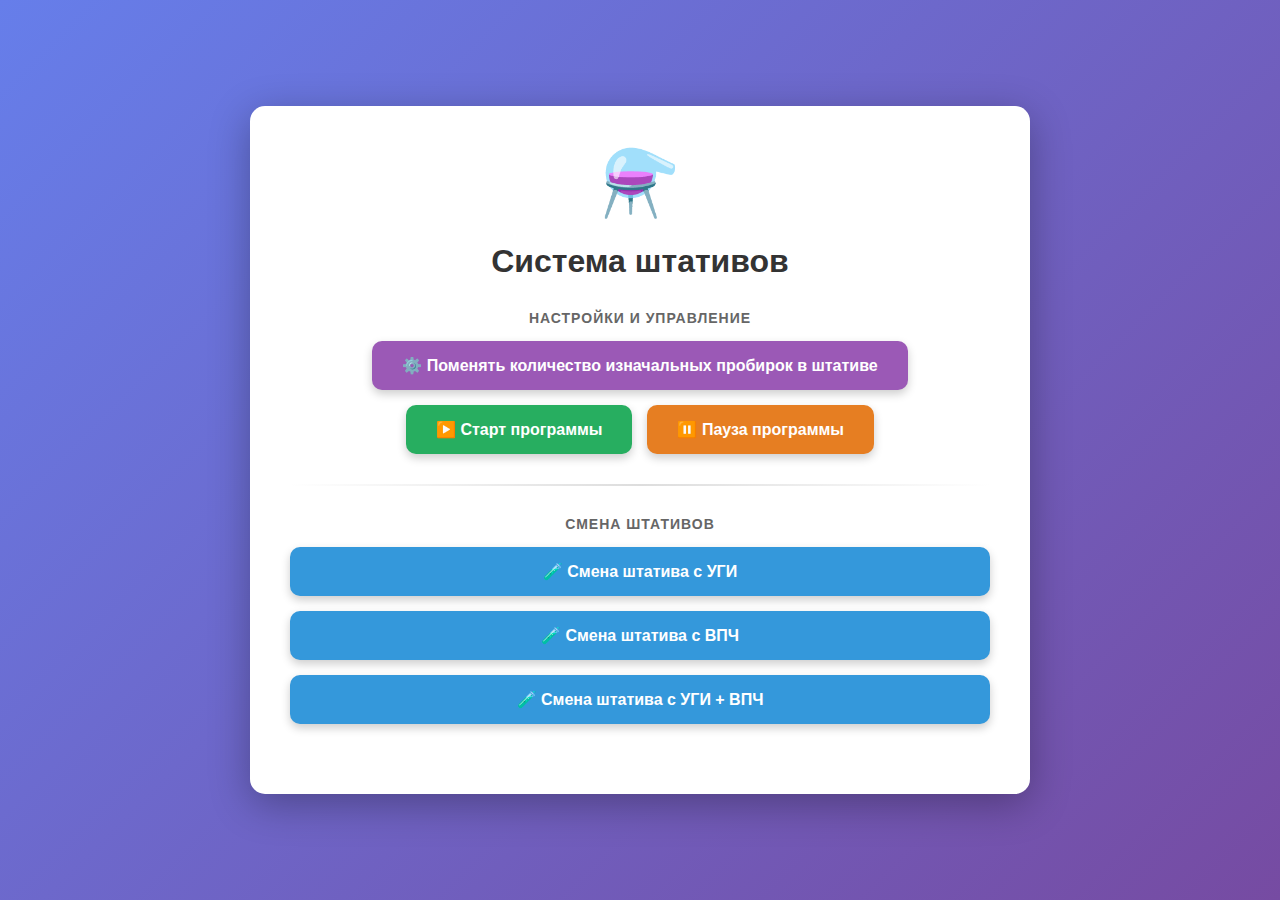
<file: Index.html>
<!DOCTYPE html>
<html lang="ru">
<head>
    <meta charset="UTF-8">
    <meta name="viewport" content="width=device-width, initial-scale=1.0">
    <title>Система штативов</title>
    <link rel="stylesheet" href="style.css">
</head>
<body>
    <div class="container">
        <div class="icon">⚗️</div>
        <h1>Система штативов</h1>

        <!-- Секция настроек и управления -->
        <div class="button-section">
            <div class="section-title">Настройки и управление</div>
            <div class="button-row">
                <button class="btn-settings" onclick="goToSettings()">
                    ⚙️ Поменять количество изначальных пробирок в штативе
                </button>
            </div>
            <div class="button-row">
                <button class="btn-start" onclick="startProgram()">
                    ▶️ Старт программы
                </button>
                <button class="btn-pause" onclick="pauseProgram()">
                    ⏸️ Пауза программы
                </button>
            </div>
        </div>

        <div class="divider"></div>

        <!-- Секция смены штативов -->
        <div class="button-section">
            <div class="section-title">Смена штативов</div>
            <div class="button-column">
                <button class="btn-rack" onclick="changeRackUGI()">
                    🧪 Смена штатива с УГИ
                </button>
                <button class="btn-rack" onclick="changeRackVPCH()">
                    🧪 Смена штатива с ВПЧ
                </button>
                <button class="btn-rack" onclick="changeRackBoth()">
                    🧪 Смена штатива с УГИ + ВПЧ
                </button>
            </div>
        </div>
    </div>

    <script>
        // API URL
        const API_URL = 'http://localhost:5000/api';

        // Обновление статуса робота
        async function updateStatus() {
            try {
                const response = await fetch(`${API_URL}/robot_status`);
                const data = await response.json();
                
                // Обновляем индикаторы статуса (если нужно)
                console.log('Статус робота:', data);
            } catch (error) {
                console.error('Ошибка получения статуса:', error);
            }
        }

        function goToSettings() {
            window.location.href = 'matrices.html';
        }

        async function startProgram() {
            try {
                const response = await fetch(`${API_URL}/start_program`, {
                    method: 'POST',
                    headers: {'Content-Type': 'application/json'}
                });
                const data = await response.json();
                
                if (data.success) {
                    alert('✓ ' + data.message);
                } else {
                    alert('✗ ' + data.message);
                }
            } catch (error) {
                alert('✗ Ошибка связи с сервером: ' + error);
            }
        }

        async function pauseProgram() {
            try {
                const response = await fetch(`${API_URL}/pause_program`, {
                    method: 'POST',
                    headers: {'Content-Type': 'application/json'}
                });
                const data = await response.json();
                
                if (data.success) {
                    alert('✓ ' + data.message);
                } else {
                    alert('✗ ' + data.message);
                }
            } catch (error) {
                alert('✗ Ошибка связи с сервером: ' + error);
            }
        }

        async function changeRackUGI() {
            try {
                const response = await fetch(`${API_URL}/change_rack`, {
                    method: 'POST',
                    headers: {'Content-Type': 'application/json'},
                    body: JSON.stringify({type: 'ugi'})
                });
                const data = await response.json();
                
                if (data.success) {
                    alert('✓ ' + data.message);
                } else {
                    alert('✗ ' + data.message);
                }
            } catch (error) {
                alert('✗ Ошибка связи с сервером: ' + error);
            }
        }

        async function changeRackVPCH() {
            try {
                const response = await fetch(`${API_URL}/change_rack`, {
                    method: 'POST',
                    headers: {'Content-Type': 'application/json'},
                    body: JSON.stringify({type: 'vpch'})
                });
                const data = await response.json();
                
                if (data.success) {
                    alert('✓ ' + data.message);
                } else {
                    alert('✗ ' + data.message);
                }
            } catch (error) {
                alert('✗ Ошибка связи с сервером: ' + error);
            }
        }

        async function changeRackBoth() {
            try {
                const response = await fetch(`${API_URL}/change_rack`, {
                    method: 'POST',
                    headers: {'Content-Type': 'application/json'},
                    body: JSON.stringify({type: 'both'})
                });
                const data = await response.json();
                
                if (data.success) {
                    alert('✓ ' + data.message);
                } else {
                    alert('✗ ' + data.message);
                }
            } catch (error) {
                alert('✗ Ошибка связи с сервером: ' + error);
            }
        }

        // Обновляем статус каждые 1 секунду
        setInterval(updateStatus, 1000);
        updateStatus();
    </script>
</body>
</html>
</file>
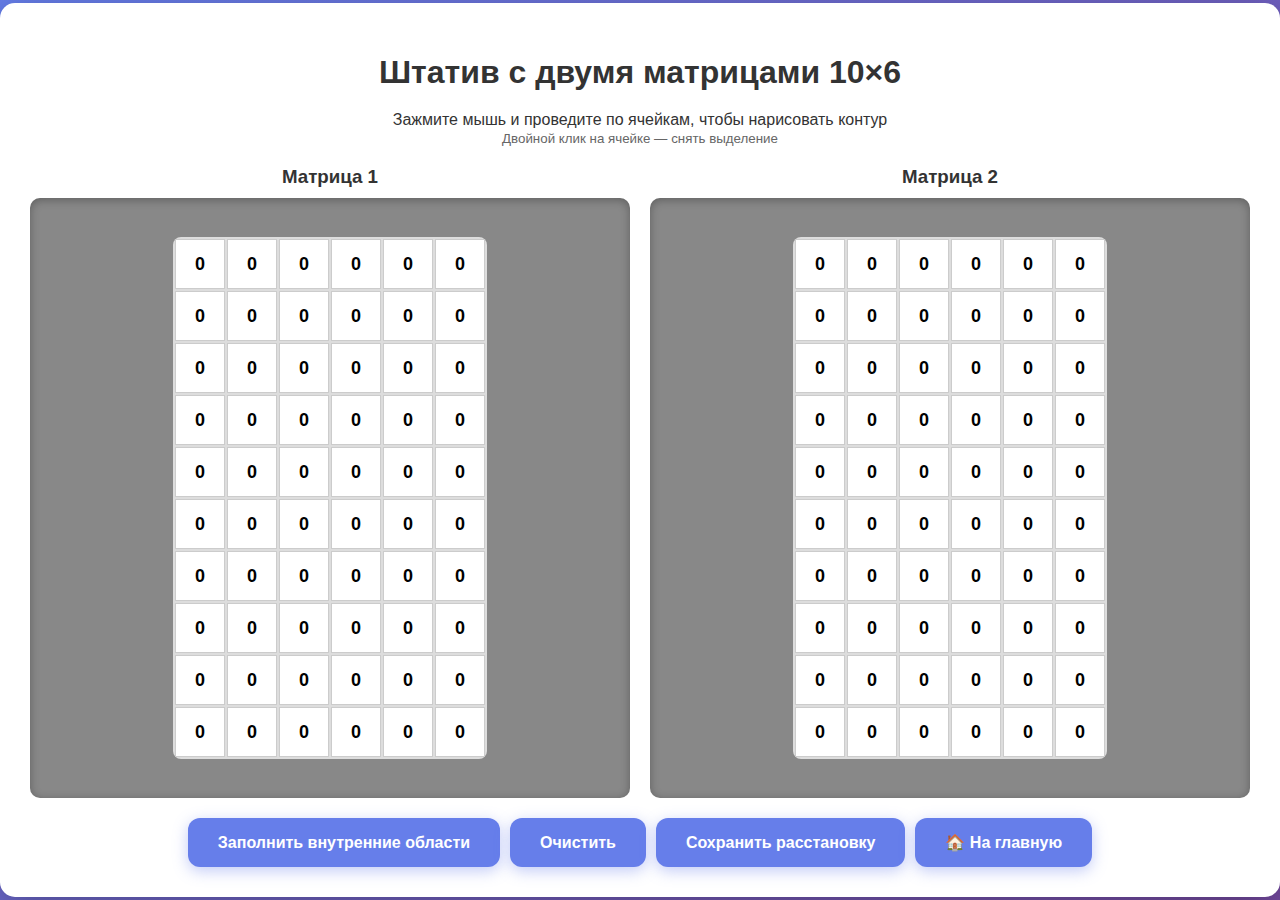
<file: matrices.html>
<!DOCTYPE html>
<html lang="ru">
<head>
    <meta charset="UTF-8">
    <meta name="viewport" content="width=device-width, initial-scale=1.0">
    <title>Штатив с двумя матрицами (Server версия)</title>
    <link rel="stylesheet" href="style.css">
</head>
<body>
    <div class="containerForMetrices">
        <h1>Штатив с двумя матрицами 10×6</h1>
        <div class="info">
            Зажмите мышь и проведите по ячейкам, чтобы нарисовать контур<br>
            <small style="color: #666;">Двойной клик на ячейке — снять выделение</small>
        </div>
        <div style="display: flex; gap: 20px; justify-content: center; flex-wrap: wrap;">
            <div>
                <h3 style="text-align: center; color: #333; margin-bottom: 10px;">Матрица 1</h3>
                <div class="matrix-wrapper">
                    <div class="matrix" id="matrix1"></div>
                </div>
            </div>
            <div>
                <h3 style="text-align: center; color: #333; margin-bottom: 10px;">Матрица 2</h3>
                <div class="matrix-wrapper">
                    <div class="matrix" id="matrix2"></div>
                </div>
            </div>
        </div>
        <div class="controls">
            <button onclick="calculateInside()">Заполнить внутренние области</button>
            <button onclick="reset()">Очистить</button>
            <button onclick="saveMatrixToPython()">Сохранить расстановку</button>
            <button onclick="goToHome()">🏠 На главную</button>
        </div>
        <div class="message" id="message"></div>
    </div>

    <script>
        const ROWS = 10;
        const COLS = 6;
        let matrix1 = Array(ROWS).fill().map(() => Array(COLS).fill(0));
        let matrix2 = Array(ROWS).fill().map(() => Array(COLS).fill(0));
        let contourCells1 = new Set();
        let contourCells2 = new Set();
        let isDrawing = false;

        // Весь код создания матриц такой же...
        function createMatrix() {
            createSingleMatrix('matrix1', contourCells1, matrix1);
            createSingleMatrix('matrix2', contourCells2, matrix2);
        }

        function createSingleMatrix(containerId, contourCells, matrix) {
            const matrixDiv = document.getElementById(containerId);
            matrixDiv.innerHTML = '';
            matrixDiv.dataset.matrixId = containerId;
            
            for (let i = 0; i < ROWS; i++) {
                for (let j = 0; j < COLS; j++) {
                    const cell = document.createElement('div');
                    cell.className = 'cell';
                    cell.dataset.row = i;
                    cell.dataset.col = j;
                    cell.dataset.matrixId = containerId;
                    cell.textContent = '0';
                    
                    cell.addEventListener('mousedown', startDrawing);
                    cell.addEventListener('mouseenter', drawContour);
                    cell.addEventListener('mouseup', stopDrawing);
                    cell.addEventListener('dblclick', removeFromContour);  // Двойной клик для удаления
                    
                    matrixDiv.appendChild(cell);
                }
            }
        }

        function startDrawing(e) {
            isDrawing = true;
            addToContour(e.target);
        }

        function drawContour(e) {
            if (isDrawing) {
                addToContour(e.target);
            }
        }

        function stopDrawing() {
            isDrawing = false;
        }

        function addToContour(cell) {
            const row = parseInt(cell.dataset.row);
            const col = parseInt(cell.dataset.col);
            const matrixId = cell.dataset.matrixId;
            const key = `${row},${col}`;
            
            const contourCells = matrixId === 'matrix1' ? contourCells1 : contourCells2;
            const matrix = matrixId === 'matrix1' ? matrix1 : matrix2;
            
            if (!contourCells.has(key)) {
                contourCells.add(key);
                cell.classList.add('contour');
                cell.classList.remove('inside');
                cell.textContent = 'C';
                matrix[row][col] = 1;
            }
        }

        function removeFromContour(e) {
            const cell = e.target;
            const row = parseInt(cell.dataset.row);
            const col = parseInt(cell.dataset.col);
            const matrixId = cell.dataset.matrixId;
            const key = `${row},${col}`;
            
            const contourCells = matrixId === 'matrix1' ? contourCells1 : contourCells2;
            const matrix = matrixId === 'matrix1' ? matrix1 : matrix2;
            
            // Удаляем из контура и внутренних областей
            if (contourCells.has(key)) {
                contourCells.delete(key);
                cell.classList.remove('contour');
            }
            
            cell.classList.remove('inside');
            cell.textContent = '0';
            matrix[row][col] = 0;
        }

        function calculateInside() {
            calculateInsideForMatrix('matrix1', contourCells1, matrix1);
            calculateInsideForMatrix('matrix2', contourCells2, matrix2);
        }

        function calculateInsideForMatrix(matrixId, contourCells, matrix) {
            const matrixDiv = document.getElementById(matrixId);
            const cells = matrixDiv.querySelectorAll('.cell');
            cells.forEach(cell => {
                if (!cell.classList.contains('contour')) {
                    cell.classList.remove('inside');
                    const row = parseInt(cell.dataset.row);
                    const col = parseInt(cell.dataset.col);
                    matrix[row][col] = 0;
                }
            });

            let visited = Array(ROWS).fill().map(() => Array(COLS).fill(false));
            
            contourCells.forEach(key => {
                const [row, col] = key.split(',').map(Number);
                visited[row][col] = true;
            });

            function floodFill(row, col) {
                if (row < 0 || row >= ROWS || col < 0 || col >= COLS) return;
                if (visited[row][col]) return;
                
                visited[row][col] = true;
                
                floodFill(row - 1, col);
                floodFill(row + 1, col);
                floodFill(row, col - 1);
                floodFill(row, col + 1);
            }

            for (let i = 0; i < ROWS; i++) {
                floodFill(i, 0);
                floodFill(i, COLS - 1);
            }
            for (let j = 0; j < COLS; j++) {
                floodFill(0, j);
                floodFill(ROWS - 1, j);
            }

            cells.forEach(cell => {
                const row = parseInt(cell.dataset.row);
                const col = parseInt(cell.dataset.col);
                
                if (!visited[row][col] && !cell.classList.contains('contour')) {
                    cell.classList.add('inside');
                    cell.textContent = '1';
                    matrix[row][col] = 1;
                } else if (!cell.classList.contains('contour')) {
                    cell.textContent = '0';
                    matrix[row][col] = 0;
                }
            });
        }

        function reset() {
            matrix1 = Array(ROWS).fill().map(() => Array(COLS).fill(0));
            matrix2 = Array(ROWS).fill().map(() => Array(COLS).fill(0));
            contourCells1.clear();
            contourCells2.clear();
            
            resetMatrix('matrix1');
            resetMatrix('matrix2');
            
            const messageDiv = document.getElementById('message');
            messageDiv.style.display = 'none';
        }

        function resetMatrix(matrixId) {
            const cells = document.getElementById(matrixId).querySelectorAll('.cell');
            cells.forEach(cell => {
                cell.classList.remove('contour', 'inside');
                cell.textContent = '0';
            });
        }

        function showMessage(text, isError = false) {
            const messageDiv = document.getElementById('message');
            messageDiv.textContent = text;
            messageDiv.className = 'message' + (isError ? ' error' : '');
            messageDiv.style.display = 'block';
            
            setTimeout(() => {
                messageDiv.style.display = 'none';
            }, 3000);
        }

        // СОХРАНЕНИЕ ЧЕРЕЗ СЕРВЕР
        async function saveMatrixToPython() {
            try {
                // Формируем содержимое Python файла БЕЗ numpy
                let pythonContent = '# Матрицы контуров штатива\n';
                pythonContent += `# Размер каждой матрицы: ${ROWS}x${COLS}\n`;
                pythonContent += '# 1 = внутри контура или на контуре, 0 = снаружи\n\n';
                
                pythonContent += '# Матрица 1\n';
                pythonContent += 'matrix1 = [\n';
                for (let i = 0; i < ROWS; i++) {
                    pythonContent += '    [' + matrix1[i].join(', ') + ']';
                    pythonContent += (i < ROWS - 1) ? ',\n' : '\n';
                }
                pythonContent += ']\n\n';
                
                pythonContent += '# Матрица 2\n';
                pythonContent += 'matrix2 = [\n';
                for (let i = 0; i < ROWS; i++) {
                    pythonContent += '    [' + matrix2[i].join(', ') + ']';
                    pythonContent += (i < ROWS - 1) ? ',\n' : '\n';
                }
                pythonContent += ']\n\n';
                
                pythonContent += '# Функции для получения матриц\n';
                pythonContent += 'def get_matrix1():\n    return matrix1\n\n';
                pythonContent += 'def get_matrix2():\n    return matrix2\n\n';
                pythonContent += 'def get_both_matrices():\n    return matrix1, matrix2\n\n';
                pythonContent += `ROWS = ${ROWS}\nCOLS = ${COLS}\n`;
                
                // Отправляем на сервер
                const response = await fetch('http://localhost:5000/save_matrix', {
                    method: 'POST',
                    headers: {
                        'Content-Type': 'application/json',
                    },
                    body: JSON.stringify({
                        content: pythonContent,
                        filename: 'matrix_data.py'
                    })
                });
                
                const result = await response.json();
                
                if (result.success) {
                    showMessage('✅ ' + result.message);
                } else {
                    showMessage('❌ ' + result.message, true);
                }
            } catch (error) {
                showMessage('❌ Ошибка: убедись что сервер запущен (python server.py)', true);
            }
        }

        function goToHome() {
            window.location.href = '/';
        }

        document.addEventListener('mouseup', stopDrawing);
        document.addEventListener('mouseleave', stopDrawing);

        createMatrix();
    </script>
</body>
</html>
</file>
<file: style.css>
/* ============================================
   ОБЩИЕ СТИЛИ ДЛЯ ВСЕХ СТРАНИЦ
   ============================================ */

body {
    font-family: Arial, sans-serif;
    display: flex;
    flex-direction: column;
    align-items: center;
    justify-content: center;
    min-height: 100vh;
    margin: 0;
    background: linear-gradient(135deg, #667eea 0%, #764ba2 100%);
}

/* ============================================
   СТИЛИ ДЛЯ ГЛАВНОЙ СТРАНИЦЫ (index.html)
   ============================================ */

/* Контейнер для главной страницы */
.container {
    background: white;
    padding: 40px;
    border-radius: 15px;
    box-shadow: 0 10px 40px rgba(0,0,0,0.3);
    text-align: center;
    max-width: 700px;
    width: 90%;
}

.container h1 {
    color: #333;
    margin-bottom: 30px;
    font-size: 32px;
}

.container .icon {
    font-size: 64px;
    margin-bottom: 20px;
}

/* Секции кнопок для главной страницы */
.container .button-section {
    margin-bottom: 30px;
}

.container .section-title {
    color: #666;
    font-size: 14px;
    font-weight: bold;
    text-transform: uppercase;
    margin-bottom: 15px;
    letter-spacing: 1px;
}

.container .button-row {
    display: flex;
    gap: 15px;
    justify-content: center;
    flex-wrap: wrap;
    margin-bottom: 15px;
}

.container .button-column {
    display: flex;
    flex-direction: column;
    gap: 15px;
    align-items: stretch;
}

/* Кнопки для главной страницы */
.container button {
    padding: 15px 30px;
    font-size: 16px;
    cursor: pointer;
    color: white;
    border: none;
    border-radius: 10px;
    transition: all 0.3s;
    font-weight: bold;
    box-shadow: 0 4px 10px rgba(0, 0, 0, 0.2);
    min-width: 200px;
}

.container button:hover {
    transform: translateY(-2px);
    box-shadow: 0 6px 15px rgba(0, 0, 0, 0.3);
}

.container button:active {
    transform: translateY(0);
}

/* Специфичные стили кнопок главной страницы */
.container .btn-settings {
    background-color: #9b59b6;
}

.container .btn-settings:hover {
    background-color: #8e44ad;
}

.container .btn-start {
    background-color: #27ae60;
}

.container .btn-start:hover {
    background-color: #229954;
}

.container .btn-pause {
    background-color: #e67e22;
}

.container .btn-pause:hover {
    background-color: #d35400;
}

.container .btn-resume {
    background-color: #16a085;
}

.container .btn-resume:hover {
    background-color: #138d75;
}

.container .btn-rack {
    background-color: #3498db;
}

.container .btn-rack:hover {
    background-color: #2980b9;
}

/* Разделитель для главной страницы */
.container .divider {
    height: 2px;
    background: linear-gradient(to right, transparent, #ddd, transparent);
    margin: 30px 0;
}

/* Индикаторы статуса */
.container .status-indicator {
    display: inline-block;
    width: 12px;
    height: 12px;
    border-radius: 50%;
    margin-right: 8px;
}

.container .status-ready {
    background-color: #27ae60;
}

.container .status-paused {
    background-color: #e67e22;
}

.container .status-stopped {
    background-color: #95a5a6;
}

/* ============================================
   СТИЛИ ДЛЯ СТРАНИЦЫ С МАТРИЦАМИ (matrices.html)
   ============================================ */

/* Контейнер для страницы с матрицами */
.containerForMetrices {
    background: white;
    padding: 30px;
    border-radius: 15px;
    box-shadow: 0 10px 40px rgba(0,0,0,0.3);
}

.containerForMetrices h1 {
    color: #333;
    margin-bottom: 20px;
    font-size: 32px;
    text-align: center;
}

.containerForMetrices h3 {
    text-align: center;
    color: #333;
    margin-bottom: 10px;
}

.containerForMetrices .info {
    margin-top: 20px;
    text-align: center;
    color: #333;
}

/* Матрица */
.containerForMetrices .matrix-wrapper {
    width: 600px;
    height: 600px;
    background-color: #888;
    display: flex;
    align-items: center;
    justify-content: center;
    border-radius: 10px;
    box-shadow: inset 0 2px 10px rgba(0,0,0,0.3);
}

.containerForMetrices .matrix {
    display: grid;
    grid-template-columns: repeat(6, 50px);
    grid-template-rows: repeat(10, 50px);
    gap: 2px;
    background-color: #ddd;
    padding: 2px;
    border-radius: 8px;
    user-select: none;
}

.containerForMetrices .cell {
    background-color: white;
    border: 1px solid #ccc;
    display: flex;
    align-items: center;
    justify-content: center;
    font-size: 18px;
    font-weight: bold;
    cursor: crosshair;
    transition: all 0.2s;
}

.containerForMetrices .cell.contour {
    background-color: #4CAF50;
    color: white;
}

.containerForMetrices .cell.inside {
    background-color: #2196F3;
    color: white;
}

/* Контролы для страницы с матрицами */
.containerForMetrices .controls {
    margin-top: 20px;
    display: flex;
    gap: 10px;
    justify-content: center;
    flex-wrap: wrap;
}

.containerForMetrices .controls button {
    padding: 15px 30px;
    font-size: 16px;
    cursor: pointer;
    background-color: #667eea;
    color: white;
    border: none;
    border-radius: 12px;
    transition: all 0.3s;
    font-weight: bold;
    box-shadow: 0 4px 15px rgba(102, 126, 234, 0.4);
}

.containerForMetrices .controls button:hover {
    background-color: #764ba2;
    transform: translateY(-2px);
    box-shadow: 0 6px 20px rgba(118, 75, 162, 0.4);
}

.containerForMetrices .controls button:active {
    transform: translateY(0);
}

/* Сообщения для страницы с матрицами */
.containerForMetrices .message {
    margin-top: 20px;
    padding: 15px;
    background-color: #4CAF50;
    color: white;
    border-radius: 8px;
    text-align: center;
    display: none;
}

.containerForMetrices .message.error {
    background-color: #f44336;
}
</file>
